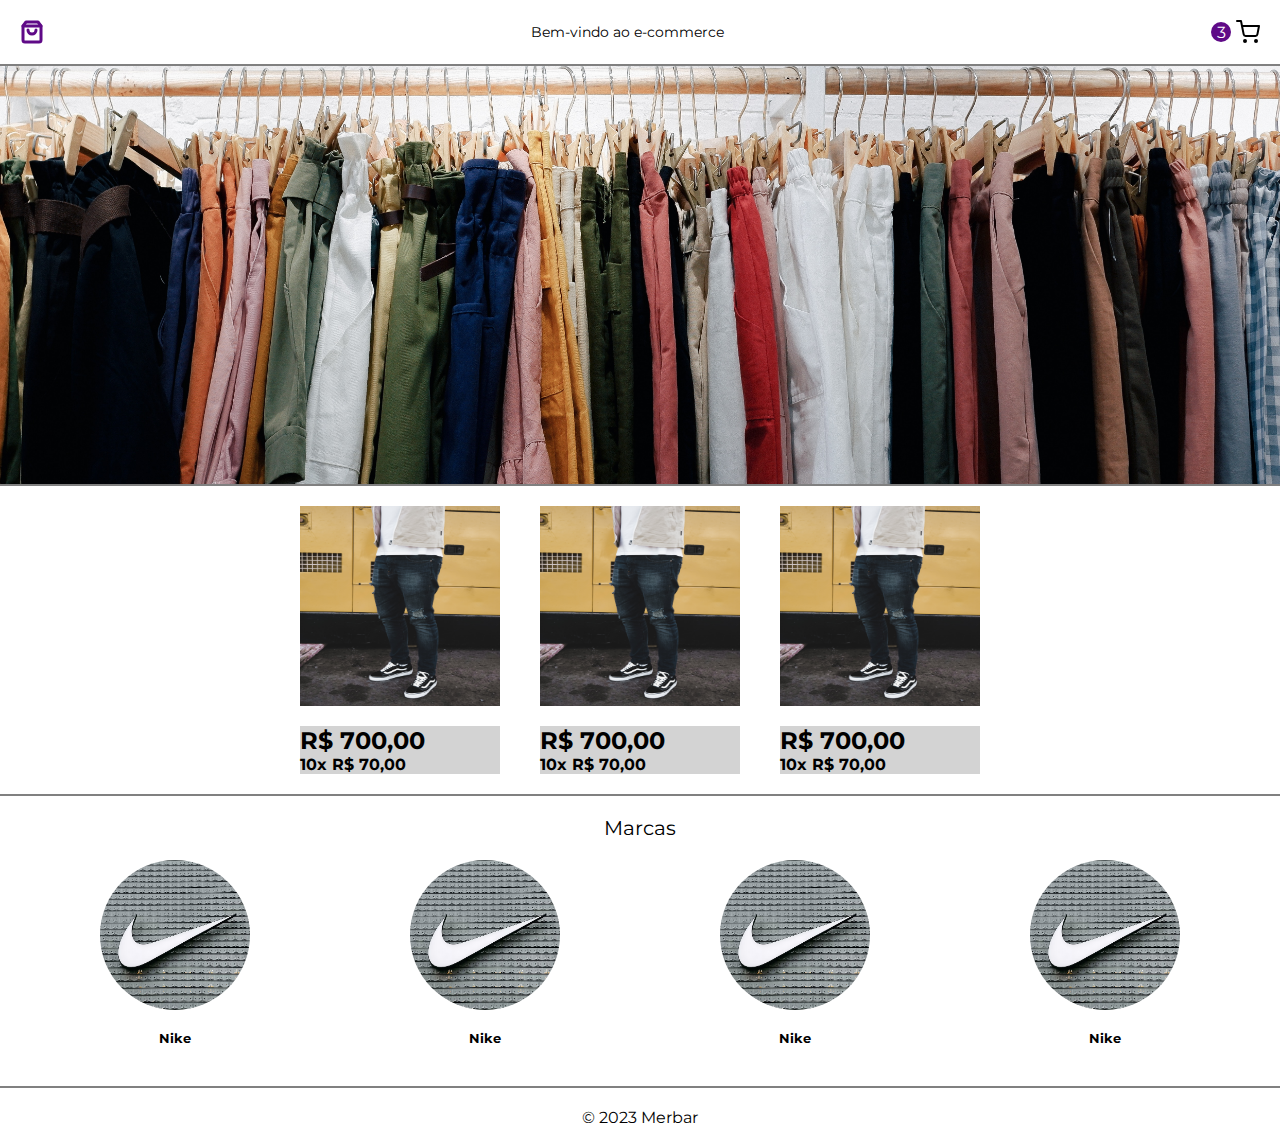
<file: index.html>
<html>
    <head>
        <link rel="stylesheet" href="styles.css">
        <title>Merbar</title>
        <link rel="preconnect" href="https://fonts.googleapis.com">
        <link rel="preconnect" href="https://fonts.gstatic.com" crossorigin>
        <link href="https://fonts.googleapis.com/css2?family=Montserrat:wght@400;500;600;700&display=swap" rel="stylesheet">
    </head>
    <body>
        <header>
            <img 
                src="shopping-bag.svg" 
                alt="Ícone representando uma bolsa de compras"
            >
            <p>
                Bem-vindo ao e-commerce
            </p>
            <div class="carrrinho-de-compras">
                <div class="quantidade">3</div>
                <img src="shopping-cart.svg" alt="Ícone representando um carrinho de compra">
            </div>
        </header>
        <main>
            <section class="banner">
                <img src="banner.jpg" alt="Arara de roupas de várias cores">
            </section>
            <section class="itens">
                <div class="container">
                    <a class="item" href="/item">
                        <img src="item1.jpg" alt="Pessoa usando uma roupa de skate">
                        <div class="infos">
                            <h2>R$ 700,00</h2>
                            <h4>10x R$ 70,00</h4>
                        </div>
                    </a>

                    <a class="item" href="/item">
                        <img src="item1.jpg" alt="Pessoa usando uma roupa de skate">
                        <div class="infos">
                            <h2>R$ 700,00</h2>
                            <h4>10x R$ 70,00</h4>
                        </div>
                    </a>

                    <a class="item" href="/item">
                        <img src="item1.jpg" alt="Pessoa usando uma roupa de skate">
                        <div class="infos">
                            <h2>R$ 700,00</h2>
                            <h4>10x R$ 70,00</h4>
                        </div>
                    </a>

                                        
                </div>
            </section>
            <section class="marcas">
                <h6>Marcas</h6>
                <div class="container">
                    <div class="item">
                        <img src="nike.avif" alt="Símbolo da Nike">
                        <h5>Nike</h5>
                    </div>
                    <div class="item">
                        <img src="nike.avif" alt="Símbolo da Nike">
                        <h5>Nike</h5>
                    </div>
                    <div class="item">
                        <img src="nike.avif" alt="Símbolo da Nike"/>
                        <h5>Nike</h5>
                    </div>
                    <div class="item">
                        <img src="nike.avif" alt="Símbolo da Nike">
                        <h5>Nike</h5>
                    </div>
                </div>
            </section>
        </main>
        <footer>
            <p>© 2023 Merbar</p>
        </footer>
    </body>
</html>
</file>
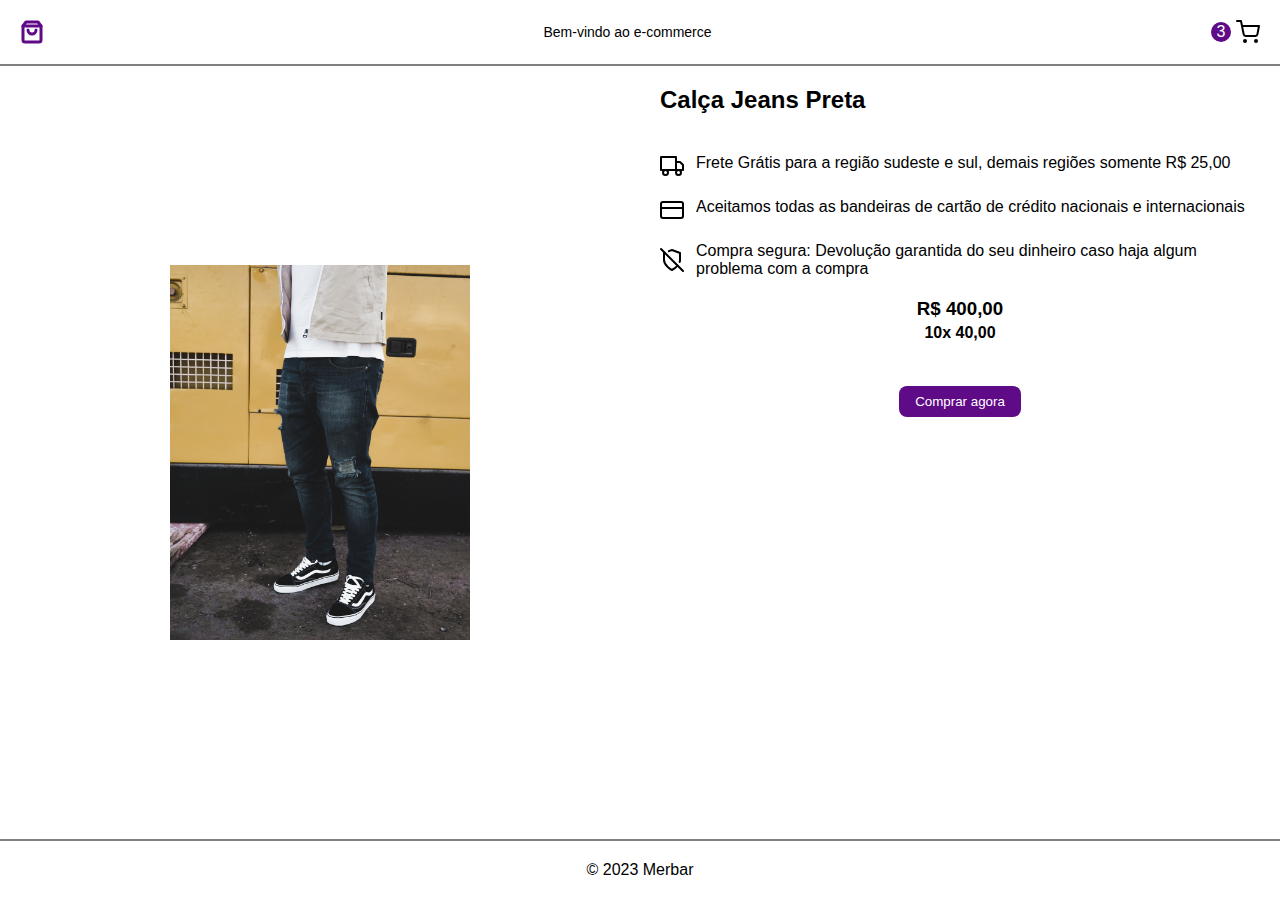
<file: item/index.html>
<html>
    <head>
        <link rel="stylesheet" href="../item-styles.css">
    </head>
    <body>
        <header>
            <img 
                src="../shopping-bag.svg" 
                alt="Ícone representando uma bolsa de compras"
            >
            <p>
                Bem-vindo ao e-commerce
            </p>
            <div class="carrrinho-de-compras">
                <div class="quantidade">3</div>
                <img src="../shopping-cart.svg" alt="Ícone representando um carrinho de compra">
            </div>
        </header>
        <main>
            <div class="container-esquerda">
                <img src="../item1.jpg" alt="">
            </div>
            <div class="container-direita">
                <h2>Calça Jeans Preta</h2>
                <div class="container-item-infos">
                    <img src="../truck.svg" alt="Caminhão">
                    <p>Frete Grátis para a região sudeste e sul, demais regiões somente R$ 25,00</p>
                </div> 
                <div class="container-item-infos">
                    <img src="../credit-card.svg" alt="Caminhão">
                    <p>Aceitamos todas as bandeiras de cartão de crédito nacionais e internacionais</p>
                </div>
                <div class="container-item-infos">
                    <img src="../shield-off.svg" alt="Caminhão">
                    <p>Compra segura: Devolução garantida do seu dinheiro caso haja algum problema com a compra</p>
                </div>
                <h3>R$ 400,00</h3>
                <h4>10x 40,00</h4>
                <div class="button-container">
                    <button>
                        Comprar agora
                    </button>
                </div>
            </div>
        </main>
        <footer>
            <p>© 2023 Merbar</p>
        </footer>
    </body>
</html>
</file>
<file: styles.css>
* {
    padding: 0;
    margin: 0;
    box-sizing: border-box;
    font-family: 'Montserrat', sans-serif;
}

header {
    display: flex;
    justify-content: space-between;
    align-items: center;
    border-bottom: 2px solid gray;
    padding: 20px 20px;
}

header p {
    font-size: 14px;
}

.quantidade {
    height: 20px;
    width: 20px;
    background-color: #5F0A87;
    border-radius: 50%;

    display: flex;
    align-items: center;
    justify-content: center;
    color: white;
}

.carrrinho-de-compras {
    display: flex;
    gap: 5px;
    align-items: center;
}

.banner {
    width: 100%;
    height: 420px;
    border-bottom: 2px solid gray;
}

.banner img {
    object-fit: cover;
    width: 100%;
    height: 100%;
}

.marcas {
    width: 100%;
    padding: 20px;
    border-bottom: 2px solid gray;
}

.marcas h6 {
    font-size: 20px;
    font-weight: 400;
    text-align: center;
}

.marcas .container {
    width: 100%;
    margin-top: 20px;
    display: flex;
    justify-content: space-around;
    flex-wrap: wrap;
}

.marcas .container .item {
    display: flex;
    flex-direction: column;
    align-items: center;
    gap: 20px;
    margin-bottom: 20px;
}

.marcas .container .item img {
    width: 150px;
    height: 150px;
    border-radius: 50%;
}

.itens {
    width: 100%;
    padding: 20px;
    border-bottom: 2px solid gray;
}

.itens .container {
    width: 80%;
    display: flex;
    flex-wrap: wrap;
    gap: 40px;
    margin: 0 auto;
    justify-content: center;
}

.itens .container .item {
    width: 200px;
    cursor: pointer;
    transition: all 300ms;
    text-decoration: none;
    color: black;
}

.itens .container .item:hover {
    transform: scale(1.03);
}

.itens .container .item img {
    height: 200px;
    width: 100%;
}

.itens .container .item .infos {
    background-color: #d3d3d3;
    margin-top: 20px;
}

footer {
    text-align: center;
    padding: 20px;
}
</file>
<file: item-styles.css>
* {
    padding: 0;
    margin: 0;
    box-sizing: border-box;
    font-family: 'Montserrat', sans-serif;
}

header {
    display: flex;
    justify-content: space-between;
    align-items: center;
    border-bottom: 2px solid gray;
    padding: 20px 20px;
}

header p {
    font-size: 14px;
}

.quantidade {
    height: 20px;
    width: 20px;
    background-color: #5F0A87;
    border-radius: 50%;

    display: flex;
    align-items: center;
    justify-content: center;
    color: white;
}

.carrrinho-de-compras {
    display: flex;
    gap: 5px;
    align-items: center;
}

main {
    height: calc(100vh - 68px - 59px);

    display: flex;
}

.container-esquerda {
    width: 50%;
    height: 100%;

    display: flex;
    align-items: center;
    justify-content: center;
}

.container-esquerda img {
    width: 80%;
    max-width: 300px;
}

.container-direita {
    width: 50%;
    height: 100%;
    padding: 20px;
}

.container-direita h2 {
    margin-bottom: 40px;
}

.container-item-infos {
    display: flex;
    gap: 12px;
    margin-bottom: 20px;
}

.container-direita h3,
.container-direita h4 {
    text-align: center;
    margin-bottom: 4px;
}

.button-container {
    display: flex;
    justify-content: center;
}

.container-direita button {
    background-color: #5F0A87;
    border-radius: 8px;
    border: none;
    padding: 8px 16px;
    color: white;
    margin-top: 40px;
}

footer {
    text-align: center;
    padding: 20px;
    border-top: 2px solid gray;
}

@media (max-width: 600px) {
    main {
        height: auto;
        flex-direction: column;
    }

    .container-esquerda {
        height: 500px;
        width: 100%;
    }

    .container-esquerda img {
        height: 80%;
        width: auto;
    }

    .container-direita {
        height: 500px;
        width: 100%;
    }
}
</file>
